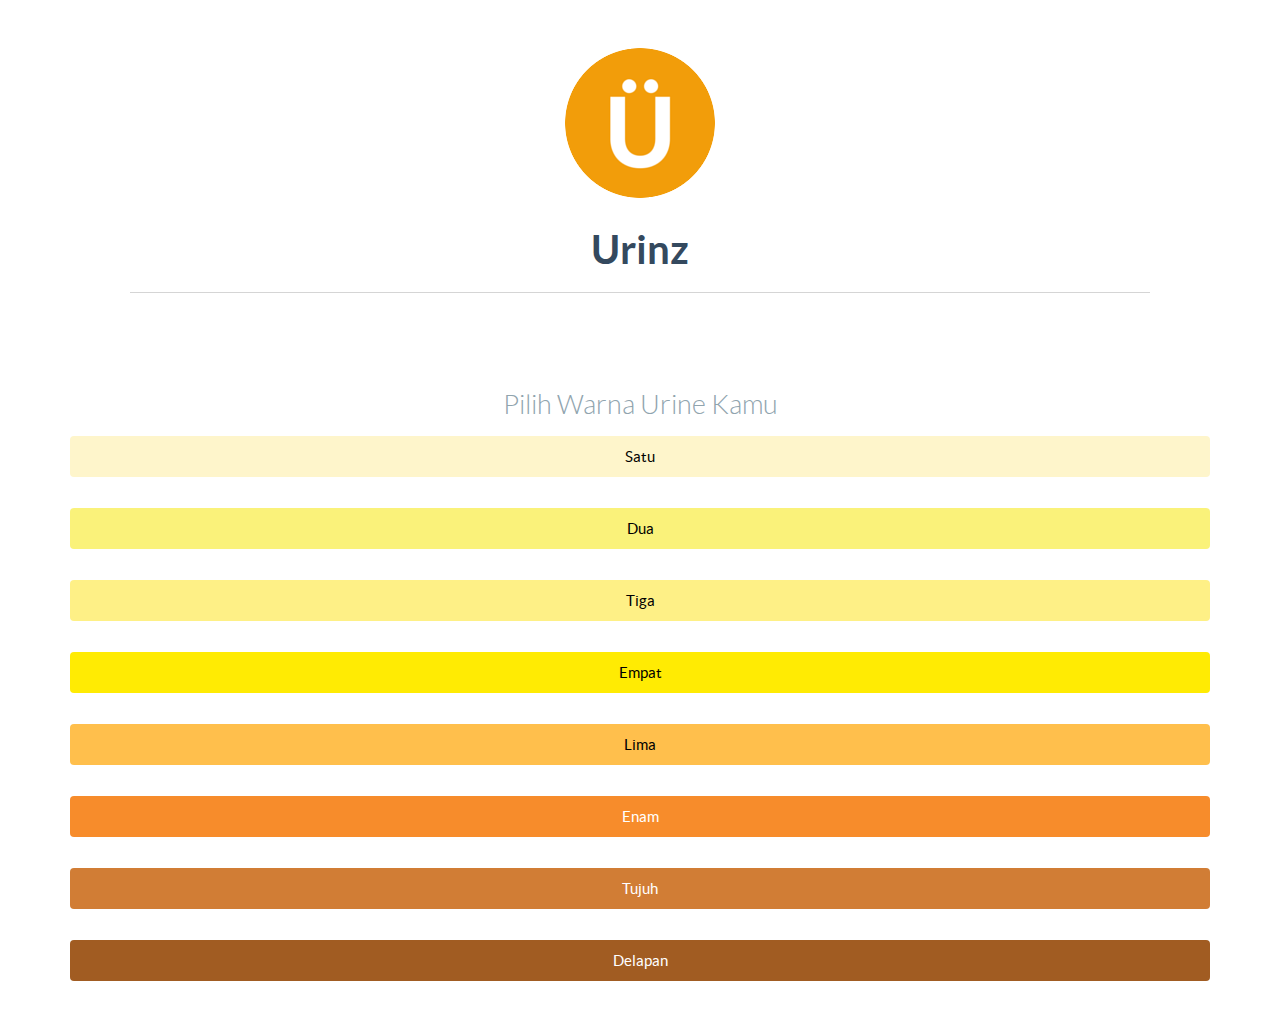
<file: www/index.html>
<!DOCTYPE html>
<html lang="en">
  <head>
    <!-- Meta's -->
    <meta charset="utf-8">
    <meta name="viewport" content="width=device-width, initial-scale=1.0">

    <!-- CSS -->
    <link href="css/vendor/bootstrap.min.css" rel="stylesheet">
    <link href="css/flat-ui.min.css" rel="stylesheet">

    <!-- Costum -->
    <link rel="stylesheet" href="css/style.css">
    <script src="js/main.js" charset="utf-8"></script>
  </head>
  <body>
    <div class="container" align="center">
      <div class="jumbotron">
        <img src="img/logo.png" alt="Urinz">
        <h3>Urinz</h3>
        <hr>
      </div>
      <h4 id="label">Pilih Warna Urine Kamu</h4>
      <button class="btn" id="satu" onclick="cute(1)">Satu</button><br>
      <button class="btn" id="dua" onclick="cute(2)">Dua</button><br>
      <button class="btn" id="tiga" onclick="cute(3)">Tiga</button><br>
      <button class="btn" id="empat" onclick="cute(4)">Empat</button><br>
      <button class="btn" id="lima" onclick="cute(5)">Lima</button><br>
      <button class="btn" id="enam" onclick="cute(6)">Enam</button><br>
      <button class="btn" id="tujuh" onclick="cute(7)">Tujuh</button><br>
      <button class="btn" id="delapan" onclick="cute(8)">Delapan</button><br>
    </div>
    <!-- /.container -->

    <!-- JS -->
    <script src="js/vendor/jquery.min.js"></script>
    <script src="js/flat-ui.min.js" charset="utf-8"></script>

  </body>
</html>
</file>
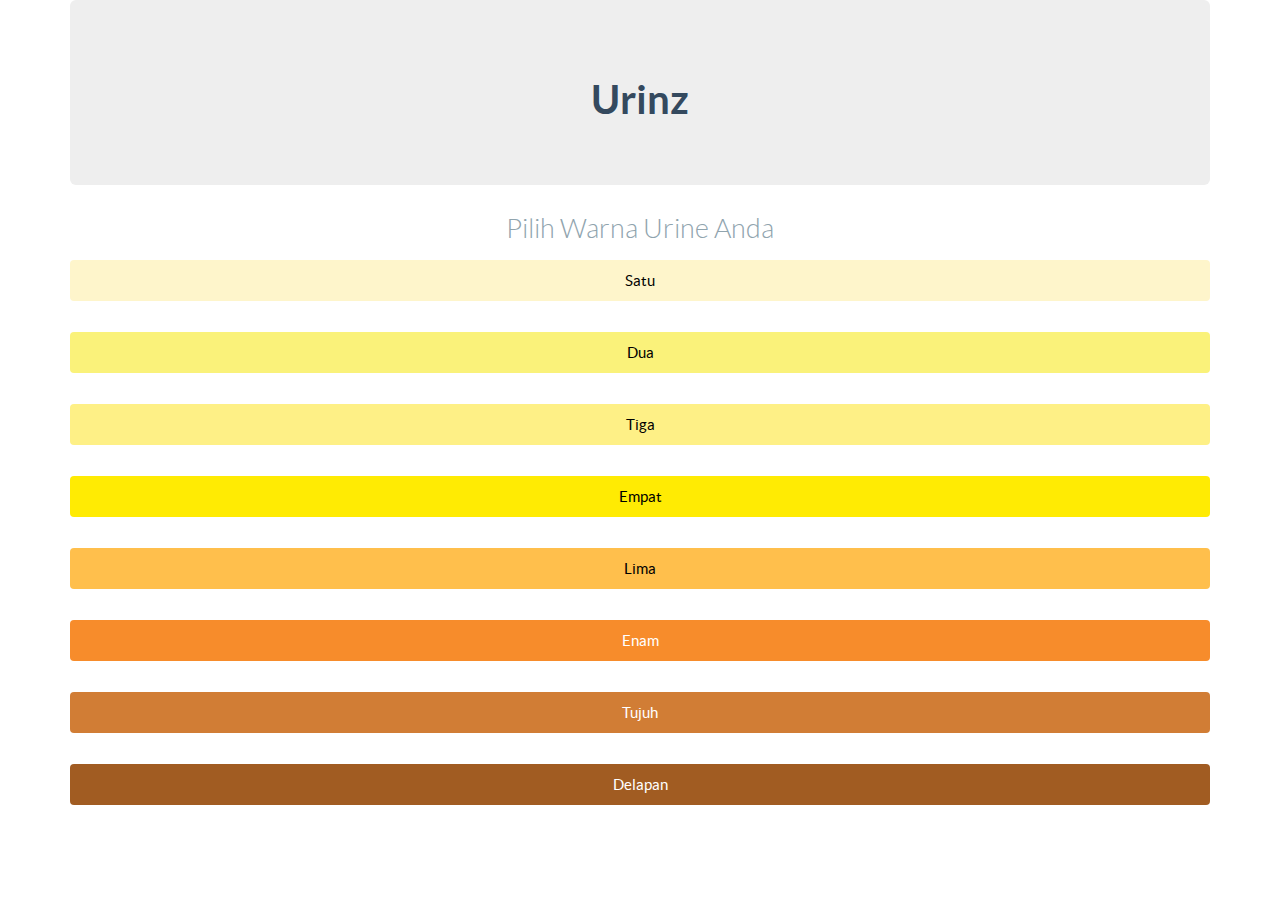
<file: platforms/ios/www/index.html>
<!DOCTYPE html>
<html lang="en">
  <head>
    <!-- Meta's -->
    <meta charset="utf-8">
    <meta name="viewport" content="width=device-width, initial-scale=1.0">

    <!-- CSS -->
    <link href="css/vendor/bootstrap.min.css" rel="stylesheet">
    <link href="css/flat-ui.min.css" rel="stylesheet">

    <!-- Costum -->
    <link rel="stylesheet" href="css/style.css">
    <script src="js/main.js" charset="utf-8"></script>
  </head>
  <body>
    <div class="container" align="center">
      <div class="jumbotron">
        <h3>Urinz</h3>
      </div>
      <h4 id="label">Pilih Warna Urine Anda</h4>
      <button class="btn" id="satu" onclick="cute(1)">Satu</button><br>
      <button class="btn" id="dua" onclick="cute(2)">Dua</button><br>
      <button class="btn" id="tiga" onclick="cute(3)">Tiga</button><br>
      <button class="btn" id="empat" onclick="cute(4)">Empat</button><br>
      <button class="btn" id="lima" onclick="cute(5)">Lima</button><br>
      <button class="btn" id="enam" onclick="cute(6)">Enam</button><br>
      <button class="btn" id="tujuh" onclick="cute(7)">Tujuh</button><br>
      <button class="btn" id="delapan" onclick="cute(8)">Delapan</button><br>
    </div>
    <!-- /.container -->

    <!-- JS -->
    <script src="js/vendor/jquery.min.js"></script>
    <script src="js/flat-ui.min.js" charset="utf-8"></script>

  </body>
</html>
</file>
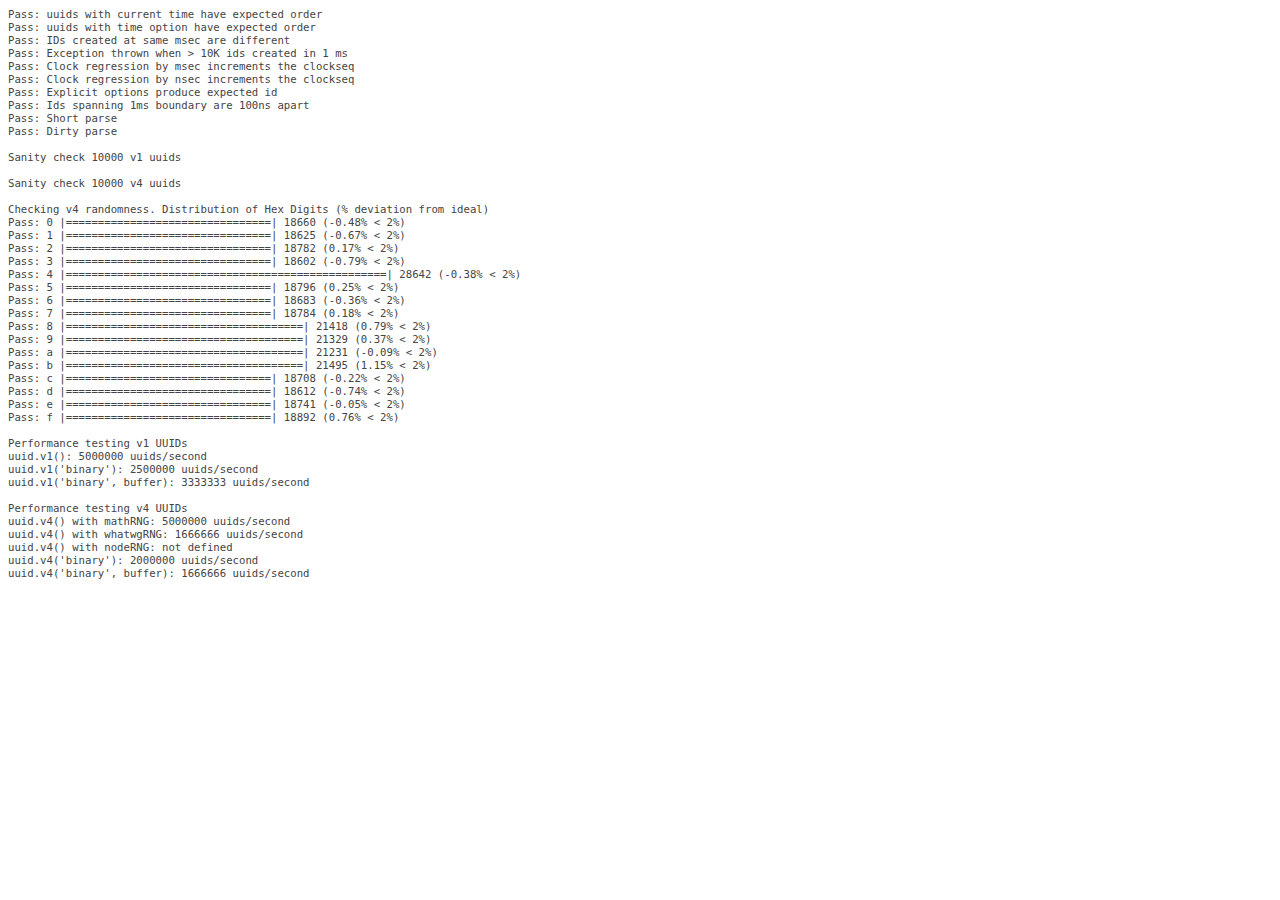
<file: platforms/ios/cordova/node_modules/node-uuid/test/test.html>
<html>
  <head>
    <style>
      div {
        font-family: monospace;
        font-size: 8pt;
      }
      div.log {color: #444;}
      div.warn {color: #550;}
      div.error {color: #800; font-weight: bold;}
    </style>
    <script src="../uuid.js"></script>
  </head>
  <body>
    <script src="./test.js"></script>
  </body>
</html>
</file>
<file: www/css/style.css>
.btn {
  display: block;
  width: 100%;
}

.jumbotron {
  background-color: #fff;
}

#label {
  color: #90A4AE;
  font-weight: lighter;
  font-size: 1.5em;
}

#satu {
  color: #000;
  background-color: #FEF5CB;
  border-color: #FEF5CB;
}

#dua {
  color: #000;
  background-color: #FAF27A;
  border-color: #FAF27A;
}

#tiga {
  color: #000;
  background-color: #FEF086;
  border-color: #FEF086;
}

#empat {
  color: #000;
  background-color: #FFEB03;
  border-color: #FFEB03;
}

#lima {
  color: #000;
  background-color: #FFBF4C;
  border-color: #FFBF4C;
}

#enam {
  color: #fff;
  background-color: #F78C2B;
  border-color: #F78C2B;
}

#tujuh {
  color: #fff;
  background-color: #D17D35;
  border-color: #D17D35;
}

#delapan {
  color: #fff;
  background-color: #A15C22;
  border-color: #A15C22;
}
</file>
<file: platforms/ios/www/css/style.css>
:root {
  --white: #fff;
  --black: #000;
}
.btn {
  display: block;
  width: 100%;
}

#label {
  color: #90A4AE;
  font-weight: lighter;
  font-size: 1.5em;
}

#satu {
  color: var(--black);
  background-color: #FEF5CB;
  border-color: #FEF5CB;
}

#dua {
  color: var(--black);
  background-color: #FAF27A;
  border-color: #FAF27A;
}

#tiga {
  color: var(--black);
  background-color: #FEF086;
  border-color: #FEF086;
}

#empat {
  color: var(--black);
  background-color: #FFEB03;
  border-color: #FFEB03;
}

#lima {
  color: var(--black);
  background-color: #FFBF4C;
  border-color: #FFBF4C;
}

#enam {
  color: var(--white);
  background-color: #F78C2B;
  border-color: #F78C2B;
}

#tujuh {
  color: var(--white);
  background-color: #D17D35;
  border-color: #D17D35;
}

#delapan {
  color: var(--white);
  background-color: #A15C22;
  border-color: #A15C22;
}
</file>
